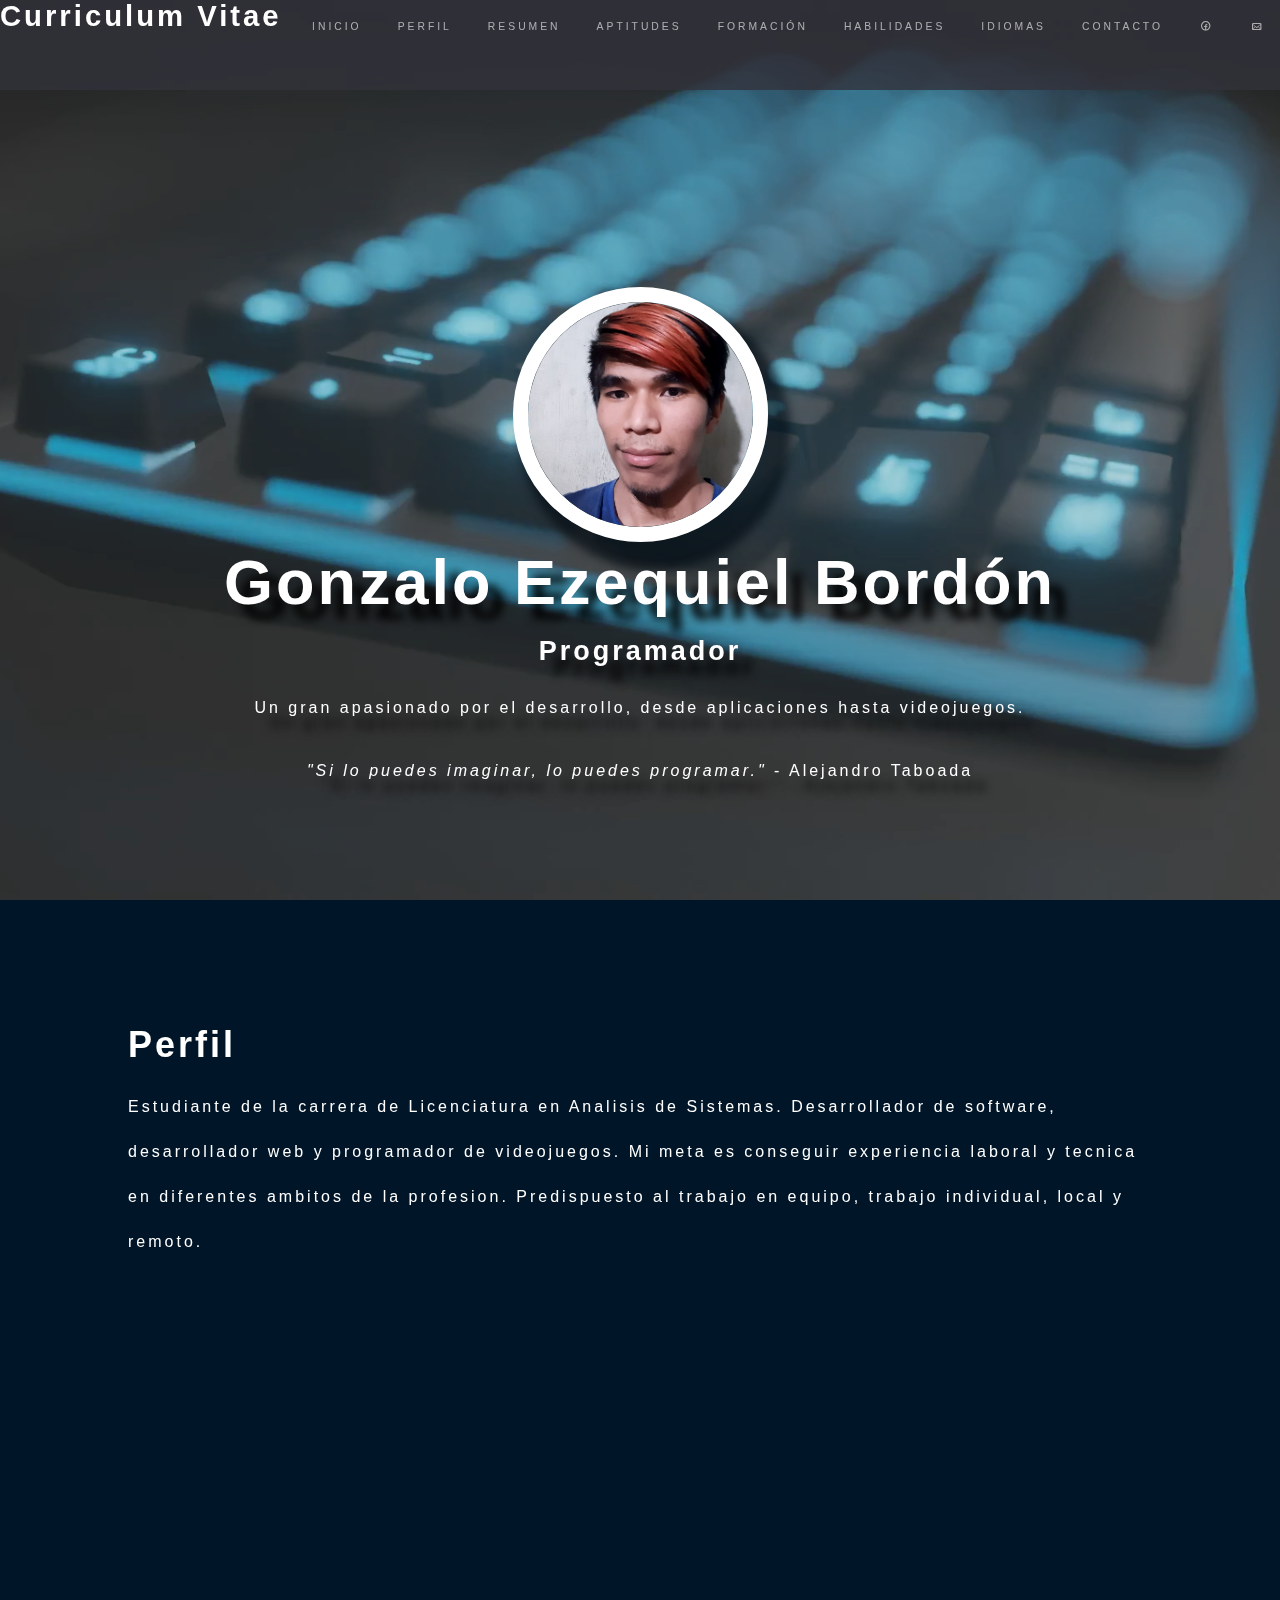
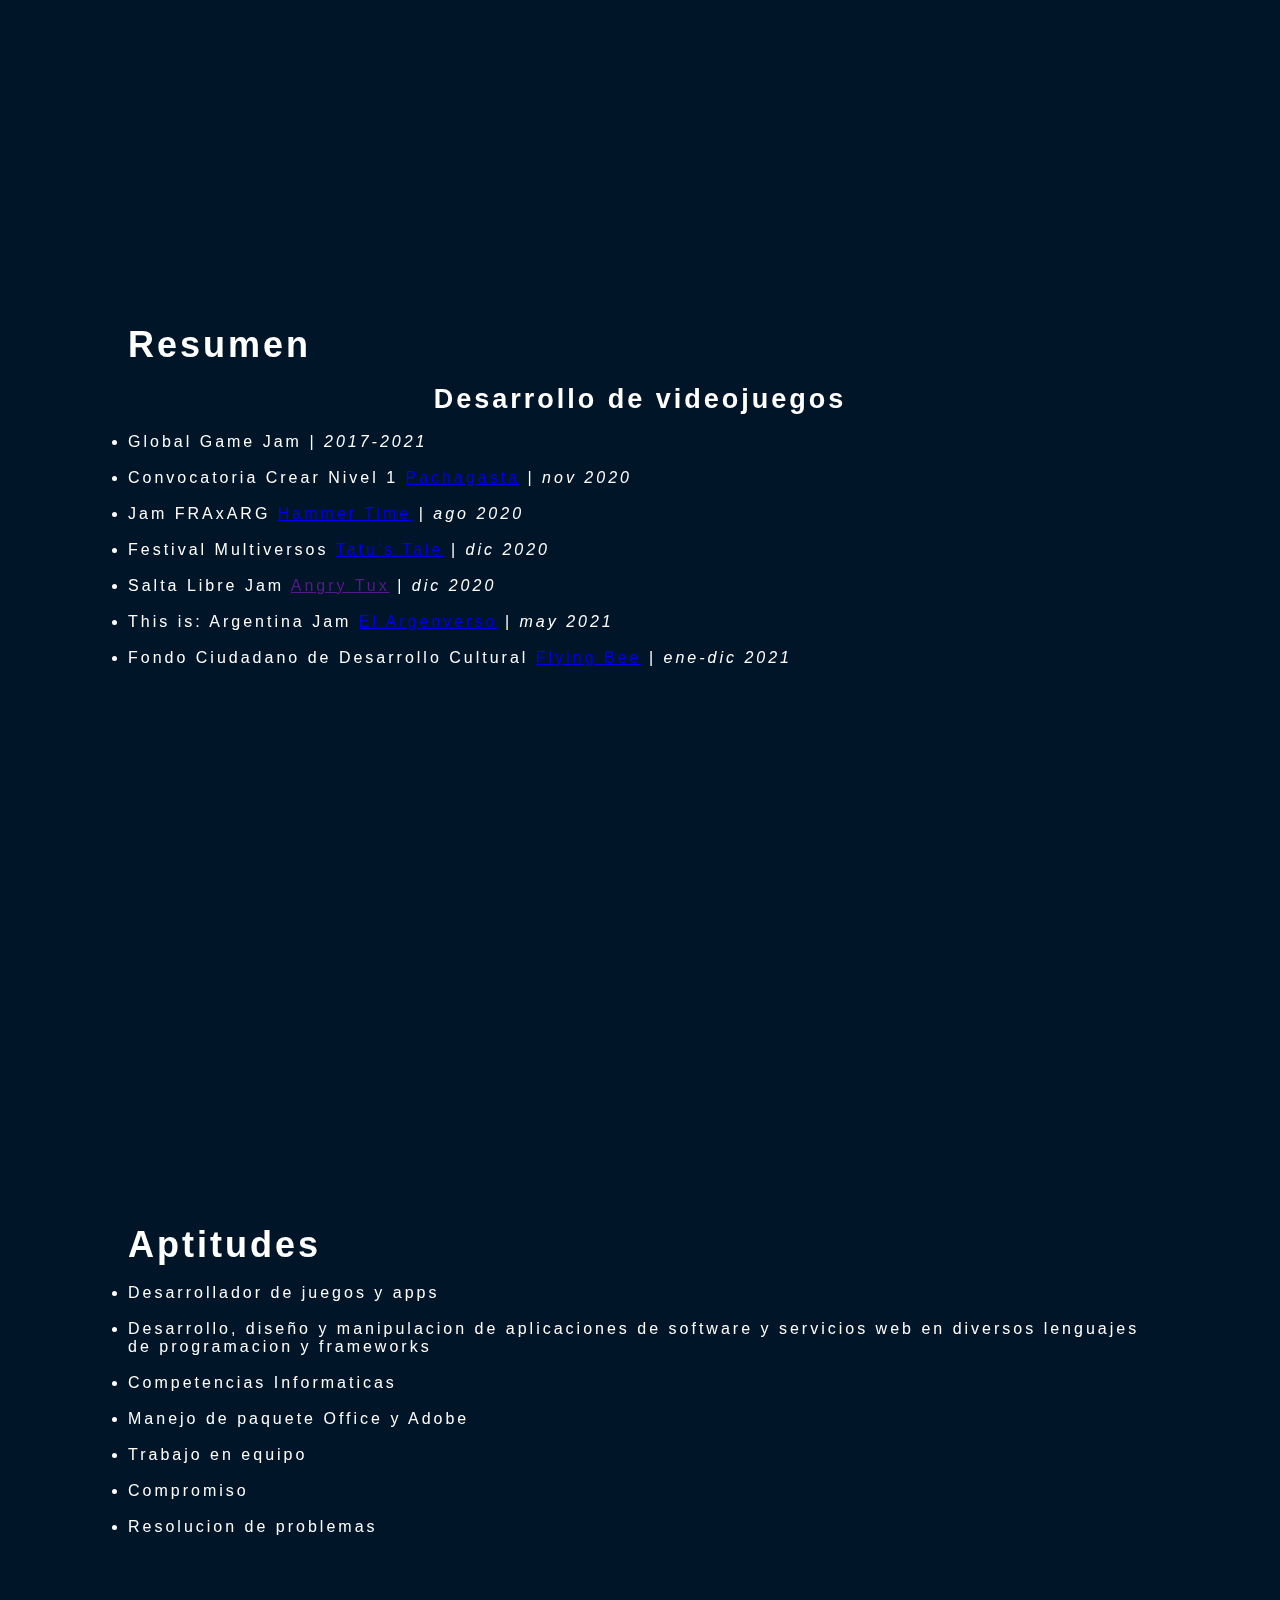
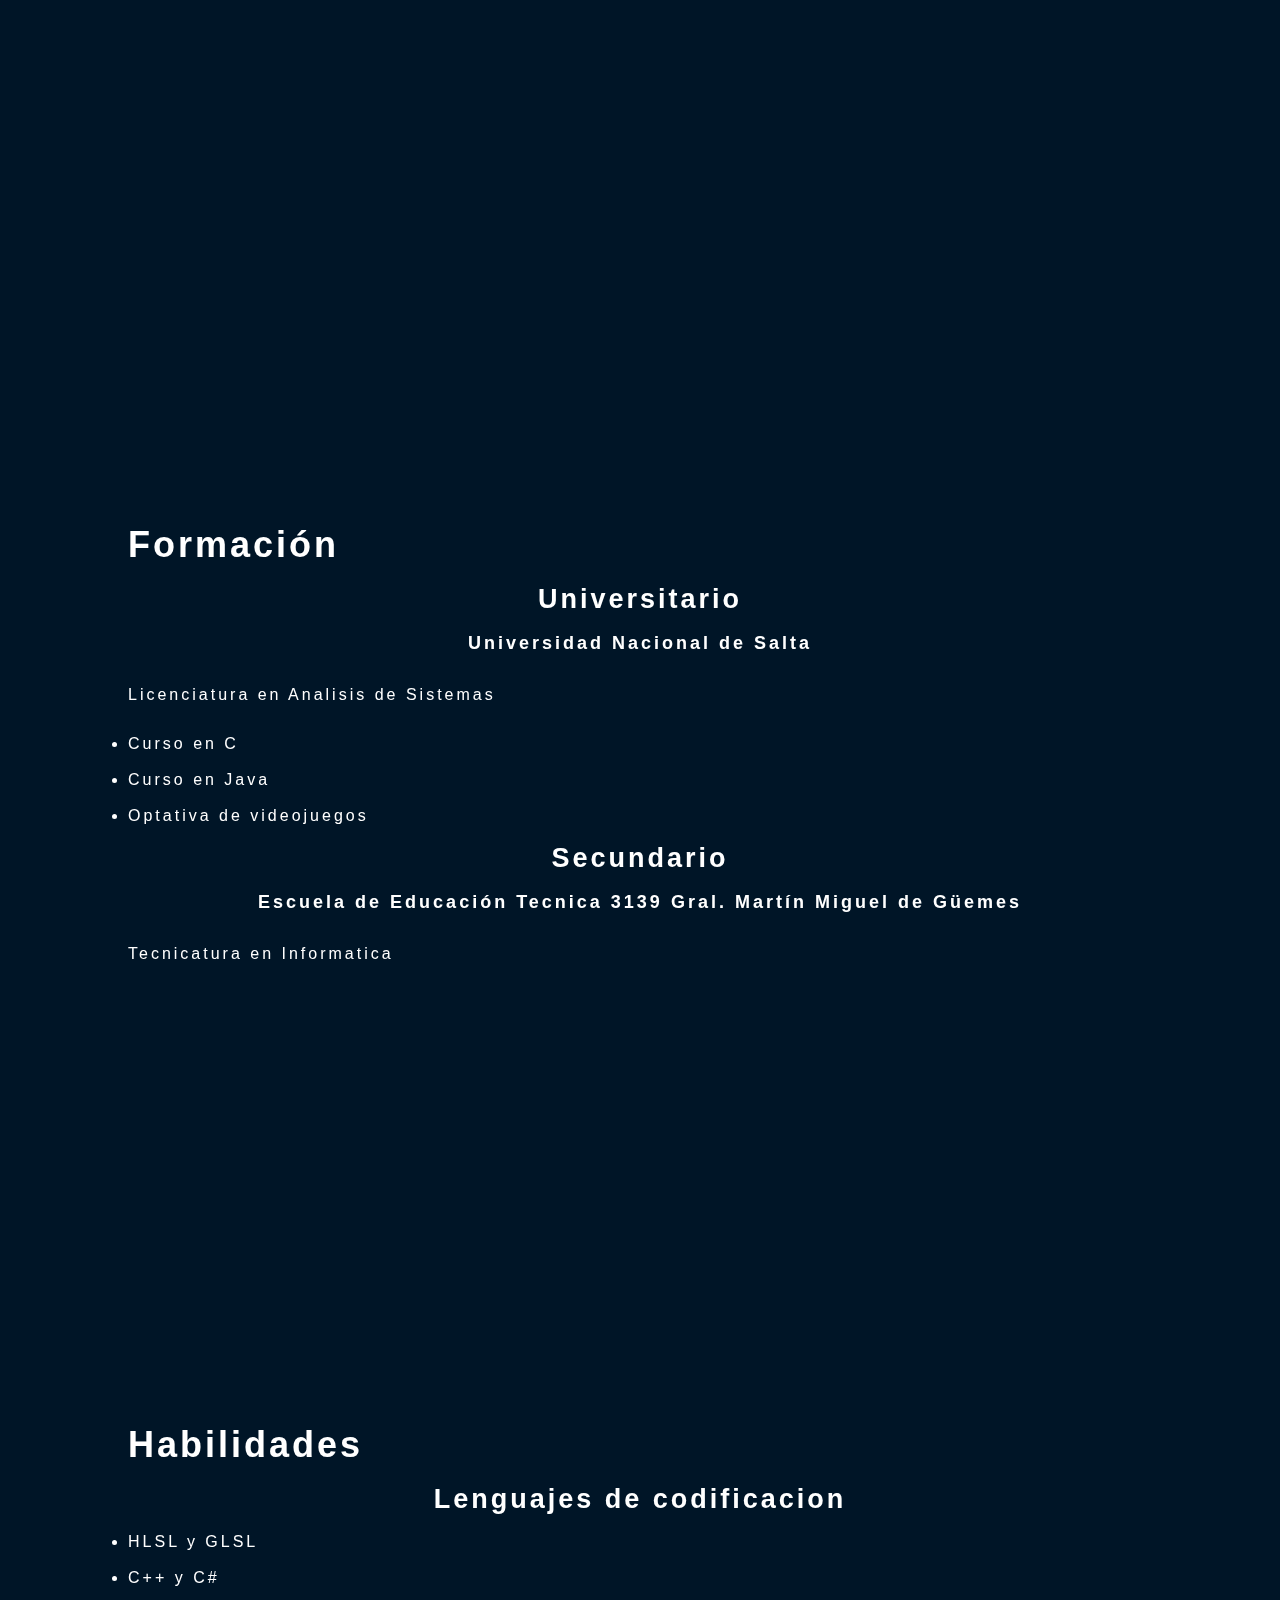
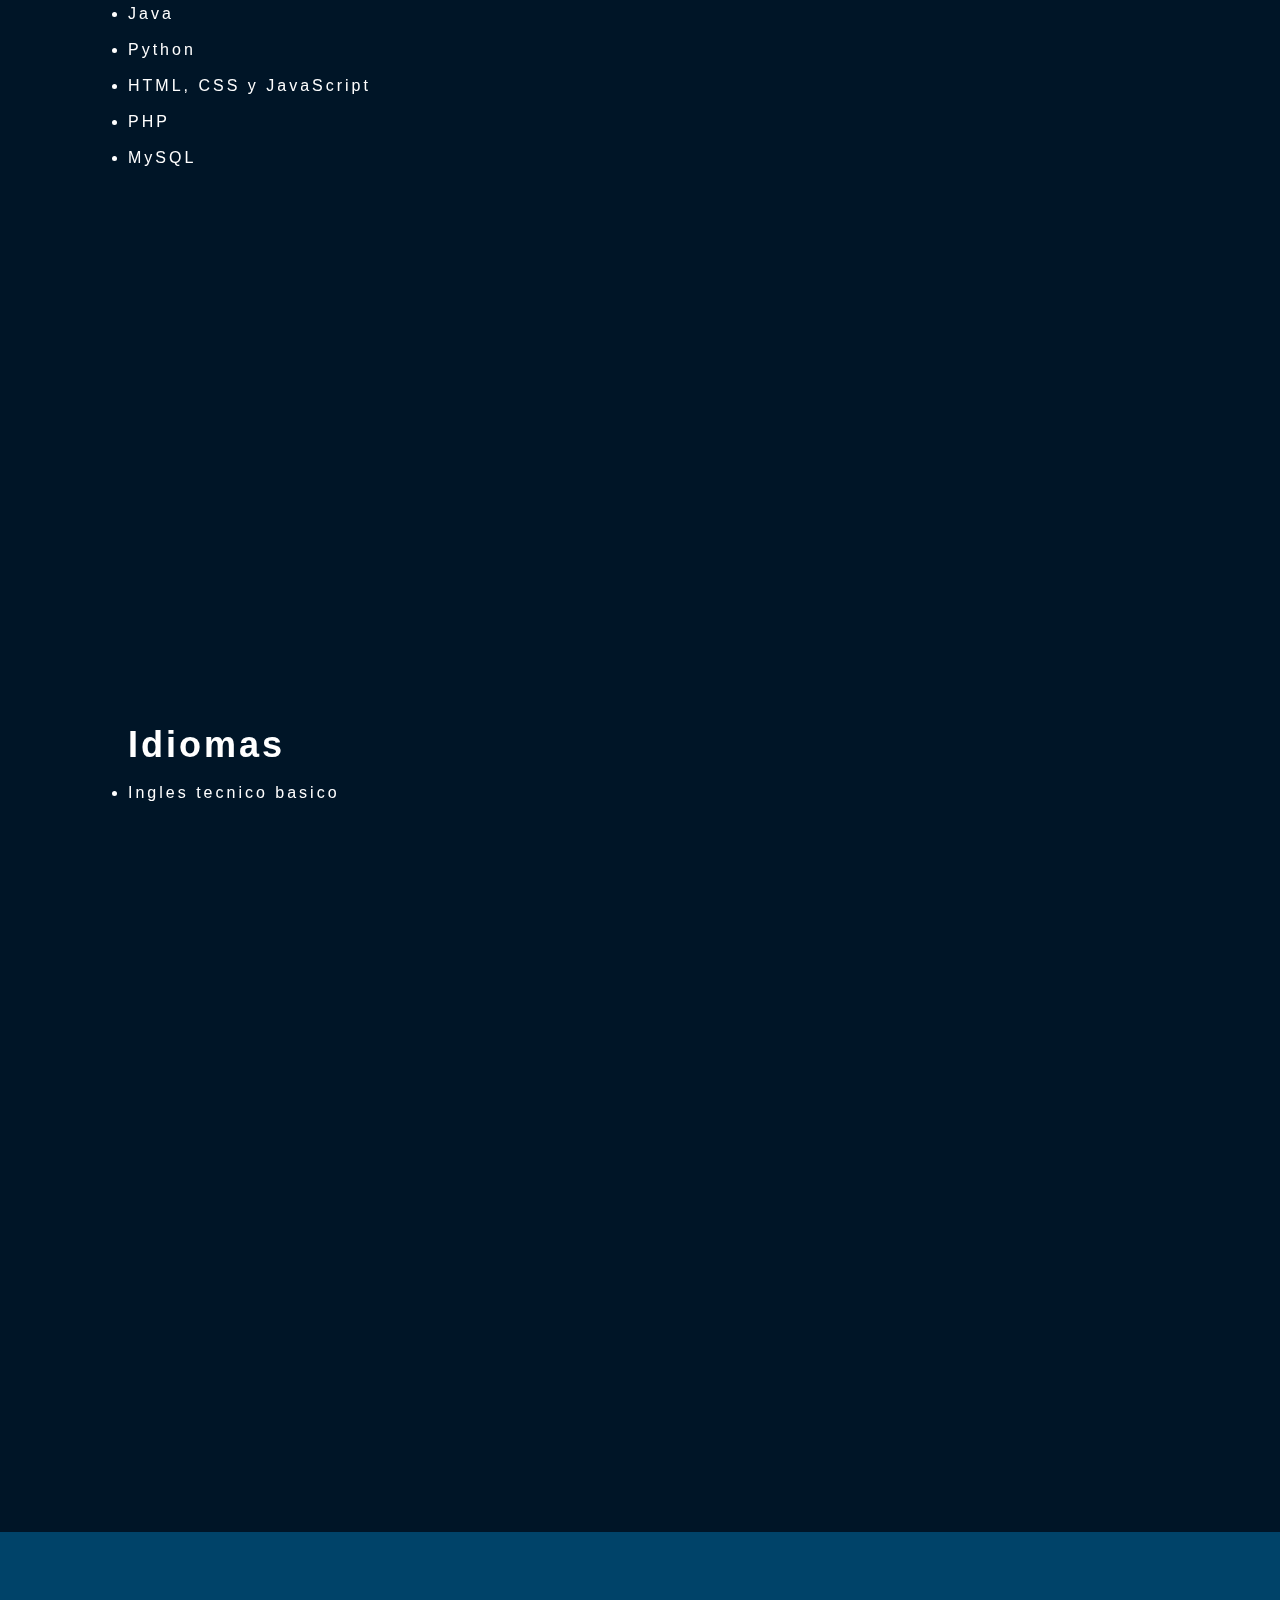
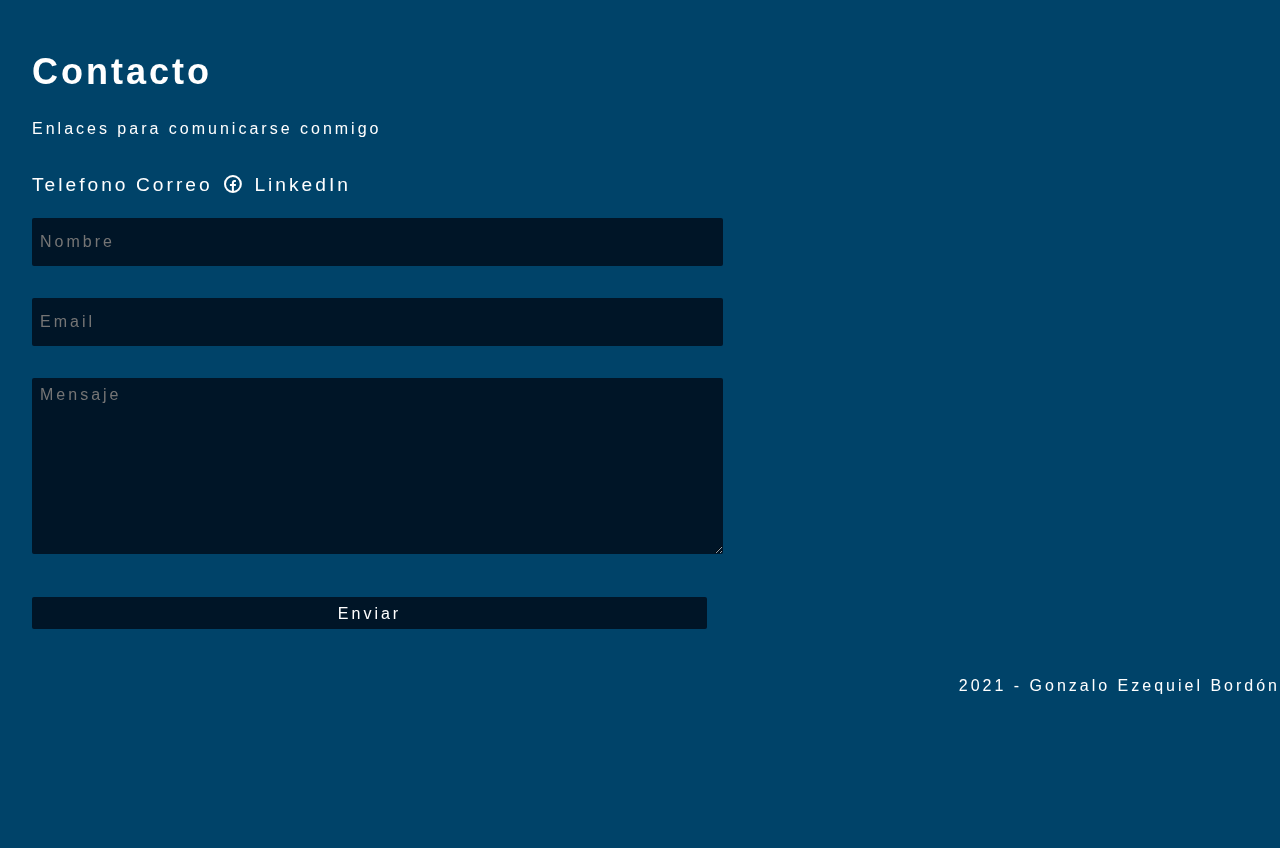
<file: index.html>
<!DOCTYPE html>
<html lang="es">
  <head>
    <meta charset="UTF-8" />
    <meta name="viewport" content="width=device-width, initial-scale=1.0" />
    <title>GonzoCV</title>
    <link rel="stylesheet" href="fontello-78c8fa5f/css/fontello.css" />
    <link rel="stylesheet" href="src/styles/style.css" />
    <link rel="stylesheet" href="src/styles/mobile.css" />
    <meta http-equiv="X-UA-Compatible" content="ie=edge" />
  </head>
  <body>
    <nav class="margin-1 padding-1 box-sizing-1">
      <input type="checkbox" id="check" />
      <label for="check" class="checkbtn">
        <i class="icon-menu"></i>
      </label>
      <!--<img src="img/logo-awe.png" alt="logo" id="logo" class="margin-t-1">-->
      <h1>Curriculum Vitae</h1>
      <ul class="list-style-1 margin-t-2">
        <!-- responsive menu -->
        <li><a href="#name">Inicio</a></li>
        <hr />
        <li><a href="#Perfil">Perfil</a></li>
        <li><a href="#Resumen">Resumen</a></li>
        <li><a href="#Aptitudes">Aptitudes</a></li>
        <li><a href="#Formacion">Formación</a></li>
        <hr />
        <li><a href="#Habilidades">Habilidades</a></li>
        <li><a href="#Idiomas">Idiomas</a></li>
        <li><a href="#Contacto">Contacto</a></li>
        <hr />
        <li>
          <a
            href="https://www.facebook.com/El-Gonzo-San-267503960481370"
            class="icon-facebook-circled"
          ></a>
        </li>
        <!-- FACEBOOK -->
        <li>
          <a
            href="mailto:bordongonzaloezequiel@gmail.com"
            class="icon-mail"
          ></a>
        </li>
        <!-- MAIL -->
      </ul>
    </nav>
    <header id="name">
      <video autoplay muted loop>
        <source src="src/video/header.mp4" type="video/mp4" />
      </video>
      <img
        src="src/img/face.png"
        alt="Foto de Gonzo"
        width="250"
        height="250"
      />
      <h1>Gonzalo Ezequiel Bordón</h1>
      <h3>Programador</h3>
      <p>
        Un gran apasionado por el desarrollo, desde aplicaciones hasta
        videojuegos.
      </p>
      <p>
        <i>"Si lo puedes imaginar, lo puedes programar."</i> - Alejandro Taboada
      </p>
    </header>
    <section>
      <div id="Perfil">
        <h2>Perfil</h2>
        <p>
          Estudiante de la carrera de Licenciatura en Analisis de Sistemas.
          Desarrollador de software, desarrollador web y programador de
          videojuegos. Mi meta es conseguir experiencia laboral y tecnica en
          diferentes ambitos de la profesion. Predispuesto al trabajo en equipo,
          trabajo individual, local y remoto.
        </p>
      </div>
      <div id="Resumen">
        <h2>Resumen</h2>
        <h3>Desarrollo de videojuegos</h3>
        <ul>
          <li>Global Game Jam | <i>2017-2021</i></li>
          <li>
            Convocatoria Crear Nivel 1
            <a href="https://gonzogames.itch.io/pachagasta">Pachagasta</a> |
            <i>nov 2020</i>
          </li>
          <li>
            Jam FRAxARG
            <a href="https://pioure.itch.io/hammer-time">Hammer Time</a> |
            <i>ago 2020</i>
          </li>
          <li>
            Festival Multiversos
            <a href="https://gonzogames.itch.io/la-liberacin-de-tat"
              >Tatu's Tale</a
            >
            | <i>dic 2020</i>
          </li>
          <li>Salta Libre Jam <a href="">Angry Tux</a> | <i>dic 2020</i></li>
          <li>
            This is: Argentina Jam
            <a href="https://gerardomatias.itch.io/el-argenverso"
              >El Argenverso</a
            >
            | <i>may 2021</i>
          </li>
          <li>
            Fondo Ciudadano de Desarrollo Cultural
            <a href="https://gonzogames.itch.io/flying-bee">Flying Bee</a> |
            <i>ene-dic 2021</i>
          </li>
        </ul>
      </div>
      <div id="Aptitudes">
        <h2>Aptitudes</h2>
        <ul>
          <li>Desarrollador de juegos y apps</li>
          <li>
            Desarrollo, diseño y manipulacion de aplicaciones de software y
            servicios web en diversos lenguajes de programacion y frameworks
          </li>
          <li>Competencias Informaticas</li>
          <li>Manejo de paquete Office y Adobe</li>
          <li>Trabajo en equipo</li>
          <li>Compromiso</li>
          <li>Resolucion de problemas</li>
        </ul>
      </div>
      <div id="Formacion">
        <h2>Formación</h2>
        <h3>Universitario</h3>
        <h4>Universidad Nacional de Salta</h4>
        <p>Licenciatura en Analisis de Sistemas</p>
        <ul>
          <li>Curso en C</li>
          <li>Curso en Java</li>
          <li>Optativa de videojuegos</li>
        </ul>
        <h3>Secundario</h3>
        <h4>Escuela de Educación Tecnica 3139 Gral. Martín Miguel de Güemes</h4>
        <p>Tecnicatura en Informatica</p>
      </div>
      <div id="Habilidades">
        <h2>Habilidades</h2>
        <h3>Lenguajes de codificacion</h3>
        <ul>
          <li>HLSL y GLSL</li>
          <li>C++ y C#</li>
          <li>Java</li>
          <li>Python</li>
          <li>HTML, CSS y JavaScript</li>
          <li>PHP</li>
          <li>MySQL</li>
        </ul>
      </div>
      <div id="Idiomas">
        <h2>Idiomas</h2>
        <ul>
          <li>Ingles tecnico basico</li>
        </ul>
      </div>
    </section>
    <footer>
      <h2>Contacto</h2>
      <ul>
        <p>Enlaces para comunicarse conmigo</p>
        <li><a href="tel:+15 387 5717500">Telefono</a></li>
        <li><a href="mailto:bordongonzaloezequiel@gmail.com">Correo</a></li>
        <li>
          <a
            href="https://www.facebook.com/El-Gonzo-San-267503960481370"
            class="icon-facebook-circled"
          ></a>
        </li>
        <li>
          <a
            href="https://www.linkedin.com/in/gonzalo-ezequiel-bord%C3%B3n-1a0881211/"
            class="icon-linkedin-squared"
            >LinkedIn</a
          >
        </li>
      </ul>
      <form action="src/php/email.php" method="post">
        <input type="text" name="nombre" placeholder="Nombre" />
        <input type="email" name="email" placeholder="Email" />
        <textarea name="mensaje" placeholder="Mensaje"></textarea>
        <input type="submit" value="Enviar" />
      </form>
      <p style="text-align: right;">2021 - Gonzalo Ezequiel Bordón</p>
    </footer>
  </body>
</html>
</file>
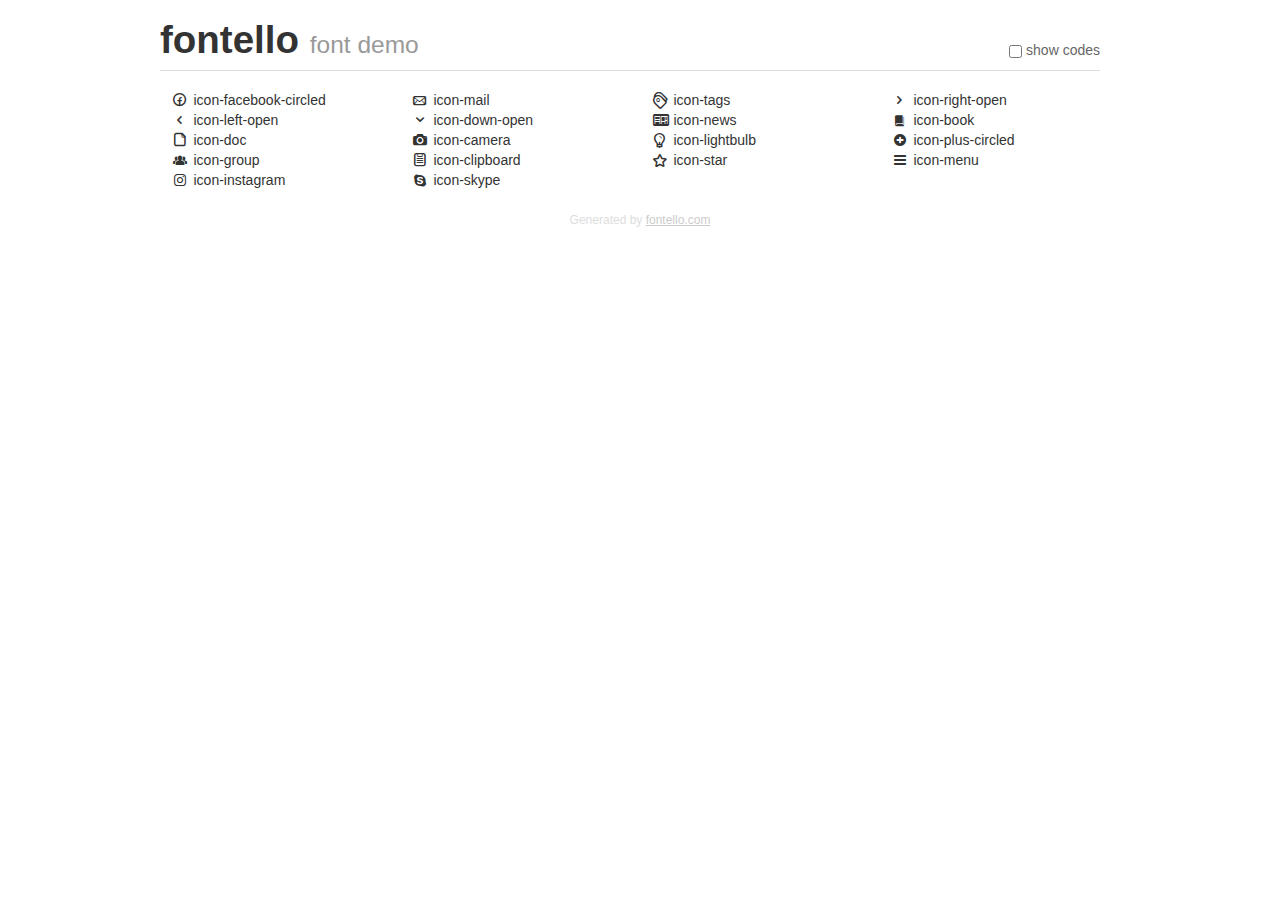
<file: fontello-78c8fa5f/demo.html>
<!DOCTYPE html>
<html>
  <head>
  <!--[if lt IE 9]><script language="javascript" type="text/javascript" src="//html5shim.googlecode.com/svn/trunk/html5.js"></script><![endif]-->
  <meta charset="UTF-8">
  <style>
    html {
      font-size: 100%;
      -webkit-text-size-adjust: 100%;
      -ms-text-size-adjust: 100%;
    }
    a:focus {
      outline: thin dotted #333;
      outline: 5px auto -webkit-focus-ring-color;
      outline-offset: -2px;
    }
    a:hover,
    a:active {
      outline: 0;
    }
    input {
      margin: 0;
      font-size: 100%;
      vertical-align: middle;
      *overflow: visible;
      line-height: normal;
    }
    input::-moz-focus-inner {
      padding: 0;
      border: 0;
    }
    body {
      margin: 0;
      font-family: "Helvetica Neue", Helvetica, Arial, sans-serif;
      font-size: 14px;
      line-height: 20px;
      color: #333;
      background-color: #fff;
    }
    a {
      color: #08c;
      text-decoration: none;
    }
    a:hover {
      color: #005580;
      text-decoration: underline;
    }
    .row {
      margin-left: -20px;
      *zoom: 1;
    }
    .row:before,
    .row:after {
      display: table;
      content: "";
      line-height: 0;
    }
    .row:after {
      clear: both;
    }
    .span3 {
      float: left;
      min-height: 1px;
      margin-left: 20px;
      width: 220px;
    }
    .container {
      width: 940px;
      margin-right: auto;
      margin-left: auto;
      *zoom: 1;
    }
    .container:before,
    .container:after {
      display: table;
      content: "";
      line-height: 0;
    }
    .container:after {
      clear: both;
    }
    small {
      font-size: 85%;
    }
    h1 {
      margin: 10px 0;
      font-family: inherit;
      font-weight: bold;
      line-height: 20px;
      color: inherit;
      text-rendering: optimizelegibility;
      line-height: 40px;
      font-size: 38.5px;
    }
    h1 small {
      font-weight: normal;
      line-height: 1;
      color: #999;
      font-size: 24.5px;
    }

    body {
      margin-top: 90px;
    }
    .header {
      position: fixed;
      top: 0;
      left: 50%;
      margin-left: -480px;
      background-color: #fff;
      border-bottom: 1px solid #ddd;
      padding-top: 10px;
      z-index: 10;
    }
    .footer {
      color: #ddd;
      font-size: 12px;
      text-align: center;
      margin-top: 20px;
    }
    .footer a {
      color: #ccc;
      text-decoration: underline;
    }
    .the-icons {
      font-size: 14px;
      line-height: 24px;
    }
    .switch {
      position: absolute;
      right: 0;
      bottom: 10px;
      color: #666;
    }
    .switch input {
      margin-right: 0.3em;
    }
    .codesOn .i-name {
      display: none;
    }
    .codesOn .i-code {
      display: inline;
    }
    .i-code {
      display: none;
    }
    @font-face {
      font-family: 'fontello';
      src: url('./font/fontello.eot?58117339');
      src: url('./font/fontello.eot?58117339#iefix') format('embedded-opentype'),
           url('./font/fontello.woff?58117339') format('woff'),
           url('./font/fontello.ttf?58117339') format('truetype'),
           url('./font/fontello.svg?58117339#fontello') format('svg');
      font-weight: normal;
      font-style: normal;
    }
    .demo-icon {
      font-family: "fontello";
      font-style: normal;
      font-weight: normal;
      speak: never;
     
      display: inline-block;
      text-decoration: inherit;
      width: 1em;
      margin-right: .2em;
      text-align: center;
      /* opacity: .8; */
     
      /* For safety - reset parent styles, that can break glyph codes*/
      font-variant: normal;
      text-transform: none;
     
      /* fix buttons height, for twitter bootstrap */
      line-height: 1em;
     
      /* Animation center compensation - margins should be symmetric */
      /* remove if not needed */
      margin-left: .2em;
     
      /* You can be more comfortable with increased icons size */
      /* font-size: 120%; */
     
      /* Font smoothing. That was taken from TWBS */
      -webkit-font-smoothing: antialiased;
      -moz-osx-font-smoothing: grayscale;
     
      /* Uncomment for 3D effect */
      /* text-shadow: 1px 1px 1px rgba(127, 127, 127, 0.3); */
    }
    </style>
    <link rel="stylesheet" href="css/animation.css"><!--[if IE 7]><link rel="stylesheet" href="css/" + font.fontname + "-ie7.css"><![endif]-->
    <script>
      function toggleCodes(on) {
        var obj = document.getElementById('icons');
      
        if (on) {
          obj.className += ' codesOn';
        } else {
          obj.className = obj.className.replace(' codesOn', '');
        }
      }
    </script>
  </head>
  <body>
    <div class="container header">
      <h1>fontello <small>font demo</small></h1>
      <label class="switch">
        <input type="checkbox" onclick="toggleCodes(this.checked)">show codes
      </label>
    </div>
    <div class="container" id="icons">
      <div class="row">
        <div class="span3" title="Code: 0xe800">
          <i class="demo-icon icon-facebook-circled">&#xe800;</i> <span class="i-name">icon-facebook-circled</span><span class="i-code">0xe800</span>
        </div>
        <div class="span3" title="Code: 0xe801">
          <i class="demo-icon icon-mail">&#xe801;</i> <span class="i-name">icon-mail</span><span class="i-code">0xe801</span>
        </div>
        <div class="span3" title="Code: 0xe802">
          <i class="demo-icon icon-tags">&#xe802;</i> <span class="i-name">icon-tags</span><span class="i-code">0xe802</span>
        </div>
        <div class="span3" title="Code: 0xe803">
          <i class="demo-icon icon-right-open">&#xe803;</i> <span class="i-name">icon-right-open</span><span class="i-code">0xe803</span>
        </div>
      </div>
      <div class="row">
        <div class="span3" title="Code: 0xe804">
          <i class="demo-icon icon-left-open">&#xe804;</i> <span class="i-name">icon-left-open</span><span class="i-code">0xe804</span>
        </div>
        <div class="span3" title="Code: 0xe805">
          <i class="demo-icon icon-down-open">&#xe805;</i> <span class="i-name">icon-down-open</span><span class="i-code">0xe805</span>
        </div>
        <div class="span3" title="Code: 0xe806">
          <i class="demo-icon icon-news">&#xe806;</i> <span class="i-name">icon-news</span><span class="i-code">0xe806</span>
        </div>
        <div class="span3" title="Code: 0xe807">
          <i class="demo-icon icon-book">&#xe807;</i> <span class="i-name">icon-book</span><span class="i-code">0xe807</span>
        </div>
      </div>
      <div class="row">
        <div class="span3" title="Code: 0xe808">
          <i class="demo-icon icon-doc">&#xe808;</i> <span class="i-name">icon-doc</span><span class="i-code">0xe808</span>
        </div>
        <div class="span3" title="Code: 0xe809">
          <i class="demo-icon icon-camera">&#xe809;</i> <span class="i-name">icon-camera</span><span class="i-code">0xe809</span>
        </div>
        <div class="span3" title="Code: 0xe80a">
          <i class="demo-icon icon-lightbulb">&#xe80a;</i> <span class="i-name">icon-lightbulb</span><span class="i-code">0xe80a</span>
        </div>
        <div class="span3" title="Code: 0xe80b">
          <i class="demo-icon icon-plus-circled">&#xe80b;</i> <span class="i-name">icon-plus-circled</span><span class="i-code">0xe80b</span>
        </div>
      </div>
      <div class="row">
        <div class="span3" title="Code: 0xe80c">
          <i class="demo-icon icon-group">&#xe80c;</i> <span class="i-name">icon-group</span><span class="i-code">0xe80c</span>
        </div>
        <div class="span3" title="Code: 0xe80d">
          <i class="demo-icon icon-clipboard">&#xe80d;</i> <span class="i-name">icon-clipboard</span><span class="i-code">0xe80d</span>
        </div>
        <div class="span3" title="Code: 0xe80e">
          <i class="demo-icon icon-star">&#xe80e;</i> <span class="i-name">icon-star</span><span class="i-code">0xe80e</span>
        </div>
        <div class="span3" title="Code: 0xf0c9">
          <i class="demo-icon icon-menu">&#xf0c9;</i> <span class="i-name">icon-menu</span><span class="i-code">0xf0c9</span>
        </div>
      </div>
      <div class="row">
        <div class="span3" title="Code: 0xf16d">
          <i class="demo-icon icon-instagram">&#xf16d;</i> <span class="i-name">icon-instagram</span><span class="i-code">0xf16d</span>
        </div>
        <div class="span3" title="Code: 0xf17e">
          <i class="demo-icon icon-skype">&#xf17e;</i> <span class="i-name">icon-skype</span><span class="i-code">0xf17e</span>
        </div>
      </div>
    <div class="container footer">Generated by <a href="https://fontello.com">fontello.com</a></div>
  </body>
</html>
</file>
<file: fontello-78c8fa5f/css/fontello.css>
@font-face {
  font-family: 'fontello';
  src: url('../font/fontello.eot?80298129');
  src: url('../font/fontello.eot?80298129#iefix') format('embedded-opentype'),
       url('../font/fontello.woff2?80298129') format('woff2'),
       url('../font/fontello.woff?80298129') format('woff'),
       url('../font/fontello.ttf?80298129') format('truetype'),
       url('../font/fontello.svg?80298129#fontello') format('svg');
  font-weight: normal;
  font-style: normal;
}
/* Chrome hack: SVG is rendered more smooth in Windozze. 100% magic, uncomment if you need it. */
/* Note, that will break hinting! In other OS-es font will be not as sharp as it could be */
/*
@media screen and (-webkit-min-device-pixel-ratio:0) {
  @font-face {
    font-family: 'fontello';
    src: url('../font/fontello.svg?80298129#fontello') format('svg');
  }
}
*/
[class^="icon-"]:before, [class*=" icon-"]:before {
  font-family: "fontello";
  font-style: normal;
  font-weight: normal;
  speak: never;

  display: inline-block;
  text-decoration: inherit;
  width: 1em;
  margin-right: .2em;
  text-align: center;
  /* opacity: .8; */

  /* For safety - reset parent styles, that can break glyph codes*/
  font-variant: normal;
  text-transform: none;

  /* fix buttons height, for twitter bootstrap */
  line-height: 1em;

  /* Animation center compensation - margins should be symmetric */
  /* remove if not needed */
  margin-left: .2em;

  /* you can be more comfortable with increased icons size */
  /* font-size: 120%; */

  /* Font smoothing. That was taken from TWBS */
  -webkit-font-smoothing: antialiased;
  -moz-osx-font-smoothing: grayscale;

  /* Uncomment for 3D effect */
  /* text-shadow: 1px 1px 1px rgba(127, 127, 127, 0.3); */
}

.icon-facebook-circled:before { content: '\e800'; } /* '' */
.icon-mail:before { content: '\e801'; } /* '' */
.icon-tags:before { content: '\e802'; } /* '' */
.icon-right-open:before { content: '\e803'; } /* '' */
.icon-left-open:before { content: '\e804'; } /* '' */
.icon-down-open:before { content: '\e805'; } /* '' */
.icon-news:before { content: '\e806'; } /* '' */
.icon-book:before { content: '\e807'; } /* '' */
.icon-doc:before { content: '\e808'; } /* '' */
.icon-camera:before { content: '\e809'; } /* '' */
.icon-lightbulb:before { content: '\e80a'; } /* '' */
.icon-plus-circled:before { content: '\e80b'; } /* '' */
.icon-group:before { content: '\e80c'; } /* '' */
.icon-clipboard:before { content: '\e80d'; } /* '' */
.icon-star:before { content: '\e80e'; } /* '' */
.icon-menu:before { content: '\f0c9'; } /* '' */
.icon-instagram:before { content: '\f16d'; } /* '' */
.icon-skype:before { content: '\f17e'; } /* '' */
</file>
<file: src/styles/style.css>
/* INICIO HEADER */
*{margin: 0;padding: 0%;}

body{
    z-index: 0;
    background-color: #001527;
}

h1{
    font-size: 7vh;
    color: #fff;
    font-family: 'Roboto', sans-serif;
    letter-spacing: 3px;
    text-align: center;
}

h2{
    padding-top: 12vh;
    font-size: 4vh;
    color: #fff;
    font-family: 'Roboto', sans-serif;
    letter-spacing: 3px;
}


h3{
    padding-top: 2vh;
    text-align: center;
    font-size: 3vh;
    color: #fff;
    font-family: 'Roboto', sans-serif;
    letter-spacing: 3px;
}
h4{
    padding-top: 2vh;
    text-align: center;
    font-size: 2vh;
    color: #fff;
    font-family: 'Roboto', sans-serif;
    letter-spacing: 3px;
}
p{
    padding-top: 2vh;
    font-size: 1em;
    color: #fff;
    font-family: 'Roboto', sans-serif;
    letter-spacing: 3px;
    line-height: 5vh;
}

li{
    padding-top: 2vh;
    color: #fff;
    font-family: 'Roboto', sans-serif;
    letter-spacing: 3px;
}

nav {
    z-index: 1;
    top: 0px;
    left: 0px;
    width: 100%;
    height: 10vh;
    background: rgba(50, 50, 59, 0.8);
    position: fixed;
    transition: all .5s;
}

nav ul {
    float: right;
}
#logo {
    padding: 0 2em;
    margin-left: 10em;
}
nav h1 {
    font-size: 3.25vh;
    color: rgb(255, 255, 255);
    font-family: 'Roboto', sans-serif;
    /*font-weight: bold;
    text-transform: uppercase;*/
    letter-spacing: 3px;
    float: left;
    left: 10vh;
}
nav ul li {
    position: relative;
    text-align: center;
    display: inline-block;
    padding: 0.5em;
    margin: 0.5em;
    border-bottom:8px rgba(145, 145, 145, 0.363);
    border-radius: 2px;
}

nav ul li a {
    color: rgba(255, 255, 255, 0.61);
    font-size: 1.15vh;
    font-family: "Roboto", sans-serif;
    text-decoration: none;
    text-transform: uppercase;
    
}

nav ul hr{
    display: none;
}

a:hover {
    color: #9b9b9b;
    transition: .5s;
}



.checkbtn {
    font-size: 1.8em;
    color: rgba(255, 255, 255, 0.63);
    float: left;
    line-height: 3em;
    margin-right: 1em;
    padding-left: 2%;
    cursor: pointer;
    display: none;
    position: relative;
}

#check {
    display: none;
}

#item-desplegable {
    width: 5em;
}

nav ul #item-desplegable #desplegable li {
    display: block;
}

#desplegable {
    display: none;
    background-color: rgba(90, 90, 90, 0.164);
    margin-top: 1.5em;
    margin-right: 5em;
    position: fixed;
}

#desplegable li {
    margin-top: 0.4em;  
    margin-bottom: 0.4em;
}

#item-desplegable:hover #desplegable {
    display: block;
    transition: .5s;
}
/*
.icon-facebook-circled {
    padding: 0.15em;
    font-size: 1.3em;
}

.icon-mail {
    font-size: 0.8em;
}*/

header{
    align-content: center;
    justify-content: center;
    align-items: center;
    flex-direction: column;
    text-align: center;
    background-color: #75757548;
    text-shadow: 15px 15px 10px #000000;
    height: 100vh;
}
header img{
    margin-top: 20vh;
    width: 25vh;
    height: 25vh;
    box-shadow: #001527;
    border-radius: 50%;
    border: 15px solid #ffffff;
    box-shadow: 15px 20px 10px 8px #000911a1;
}

header video{
    height: 100vh;
    width: 100%;
    object-fit: cover;
    object-position: center;
    overflow: hidden;
    display: block;
    position: absolute;
    top: 0px;
    z-index: -1;
}

div{
    height: 100vh;
}

/*Section*/

section{
    margin: 1em 10%;
}
/*
section h1{
    text-align: center;
    line-height: 1.5em;
    font-size: 4em;
    color: #fff;
    font-family: 'Roboto', sans-serif;
    letter-spacing: 3px;
}

section h3{
    font-size: 1em;
    color: #fff;
    font-family: 'Roboto', sans-serif;
    letter-spacing: 3px;
    text-align: center;
}

section h2{
    padding-top: 10%;
    font-size: 1.5em;
    color: #fff;
    font-family: 'Roboto', sans-serif;
    letter-spacing: 3px;
}

section p{
    font-size: 1.2em;
    color: rgb(255, 255, 255);
    font-family: 'Roboto', sans-serif;
    letter-spacing: 3px;
}
*/

footer{
    background-color: #004369;
    color: #fff;
    font-family: 'Roboto', sans-serif;
    letter-spacing: 3px;
    padding-top: 1em;
    padding-left: 2em;
    line-height: 2em;
    height: 100vh;
}

footer a{
    display: block;
    color: #fff;
    font-size: 1.2em;
    text-decoration: none;
}

footer ul li{
    display: inline-block;
}

footer form{
    size: 10%;
    display: table-caption;
}

footer form input{
    width: 75vh;
    height: 2em;
    border: none;
    border-radius: 2px;
    padding: 0.5em;
    margin-top: 1em;
    margin-bottom: 1em;
    font-size: 1em;
    color: #fff;
    font-family: 'Roboto', sans-serif;
    letter-spacing: 3px;
    background-color: #001527;
}

footer form textarea{
    width: 75vh;
    height: 10em;
    border: none;
    border-radius: 2px;
    padding: 0.5em;
    margin-top: 1em;
    margin-bottom: 1em;
    font-size: 1em;
    color: #fff;
    font-family: 'Roboto', sans-serif;
    letter-spacing: 3px;
    background-color: #001527;
}
</file>
<file: src/styles/mobile.css>
/* FIN HEADER */
@media (max-width: 768px) {
    
    /* INICIO HEADER */
    .checkbtn {
        display: block;
    }

    .margin-t-2 {
        margin-top: 0;
        position: absolute;
    }

    nav{
        position: fixed;
    }
    
    nav ul {
        width: 35vh;
        background: rgba(20, 20, 20, 0.938);
        top: 10vh;
        left: -100%;
        /*text-align: center;*/
        transition: all .5s;
        height: 100vh;
    }
    nav h1{
        position:fixed;
        float:center;
        text-align: center;
        margin-right: 3em;
    }
    nav ul hr {
        border-color: rgba(145, 145, 145, 0.308);
        display: block;
    }
    nav ul li {
        display: block;
        line-height: 3.6em;
        padding: 0.01em;
        margin: 0.125em;
    }
    nav ul li a:hover {
        background-color: rgba(255, 255, 255, 0.068);
    }

    nav ul li a {
        width: 100%;
        -webkit-appearance: button;
        -moz-appearance: button;
        appearance: button;
        background-color: rgba(255, 255, 255, 0.068);
        height: 3.6em;
        line-height: 4em;
    }

    #check:checked ~ ul {
        left: 0;
    }

    #logo {
        margin-left: 0;
    }

    #desplegable {
        display: block;
    }

    #item-desplegable {
        height: auto;
    }

    /* FIN HEADER */
}
</file>
<file: fontello-78c8fa5f/css/animation.css>
/*
   Animation example, for spinners
*/
.animate-spin {
  -moz-animation: spin 2s infinite linear;
  -o-animation: spin 2s infinite linear;
  -webkit-animation: spin 2s infinite linear;
  animation: spin 2s infinite linear;
  display: inline-block;
}
@-moz-keyframes spin {
  0% {
    -moz-transform: rotate(0deg);
    -o-transform: rotate(0deg);
    -webkit-transform: rotate(0deg);
    transform: rotate(0deg);
  }

  100% {
    -moz-transform: rotate(359deg);
    -o-transform: rotate(359deg);
    -webkit-transform: rotate(359deg);
    transform: rotate(359deg);
  }
}
@-webkit-keyframes spin {
  0% {
    -moz-transform: rotate(0deg);
    -o-transform: rotate(0deg);
    -webkit-transform: rotate(0deg);
    transform: rotate(0deg);
  }

  100% {
    -moz-transform: rotate(359deg);
    -o-transform: rotate(359deg);
    -webkit-transform: rotate(359deg);
    transform: rotate(359deg);
  }
}
@-o-keyframes spin {
  0% {
    -moz-transform: rotate(0deg);
    -o-transform: rotate(0deg);
    -webkit-transform: rotate(0deg);
    transform: rotate(0deg);
  }

  100% {
    -moz-transform: rotate(359deg);
    -o-transform: rotate(359deg);
    -webkit-transform: rotate(359deg);
    transform: rotate(359deg);
  }
}
@-ms-keyframes spin {
  0% {
    -moz-transform: rotate(0deg);
    -o-transform: rotate(0deg);
    -webkit-transform: rotate(0deg);
    transform: rotate(0deg);
  }

  100% {
    -moz-transform: rotate(359deg);
    -o-transform: rotate(359deg);
    -webkit-transform: rotate(359deg);
    transform: rotate(359deg);
  }
}
@keyframes spin {
  0% {
    -moz-transform: rotate(0deg);
    -o-transform: rotate(0deg);
    -webkit-transform: rotate(0deg);
    transform: rotate(0deg);
  }

  100% {
    -moz-transform: rotate(359deg);
    -o-transform: rotate(359deg);
    -webkit-transform: rotate(359deg);
    transform: rotate(359deg);
  }
}
</file>
